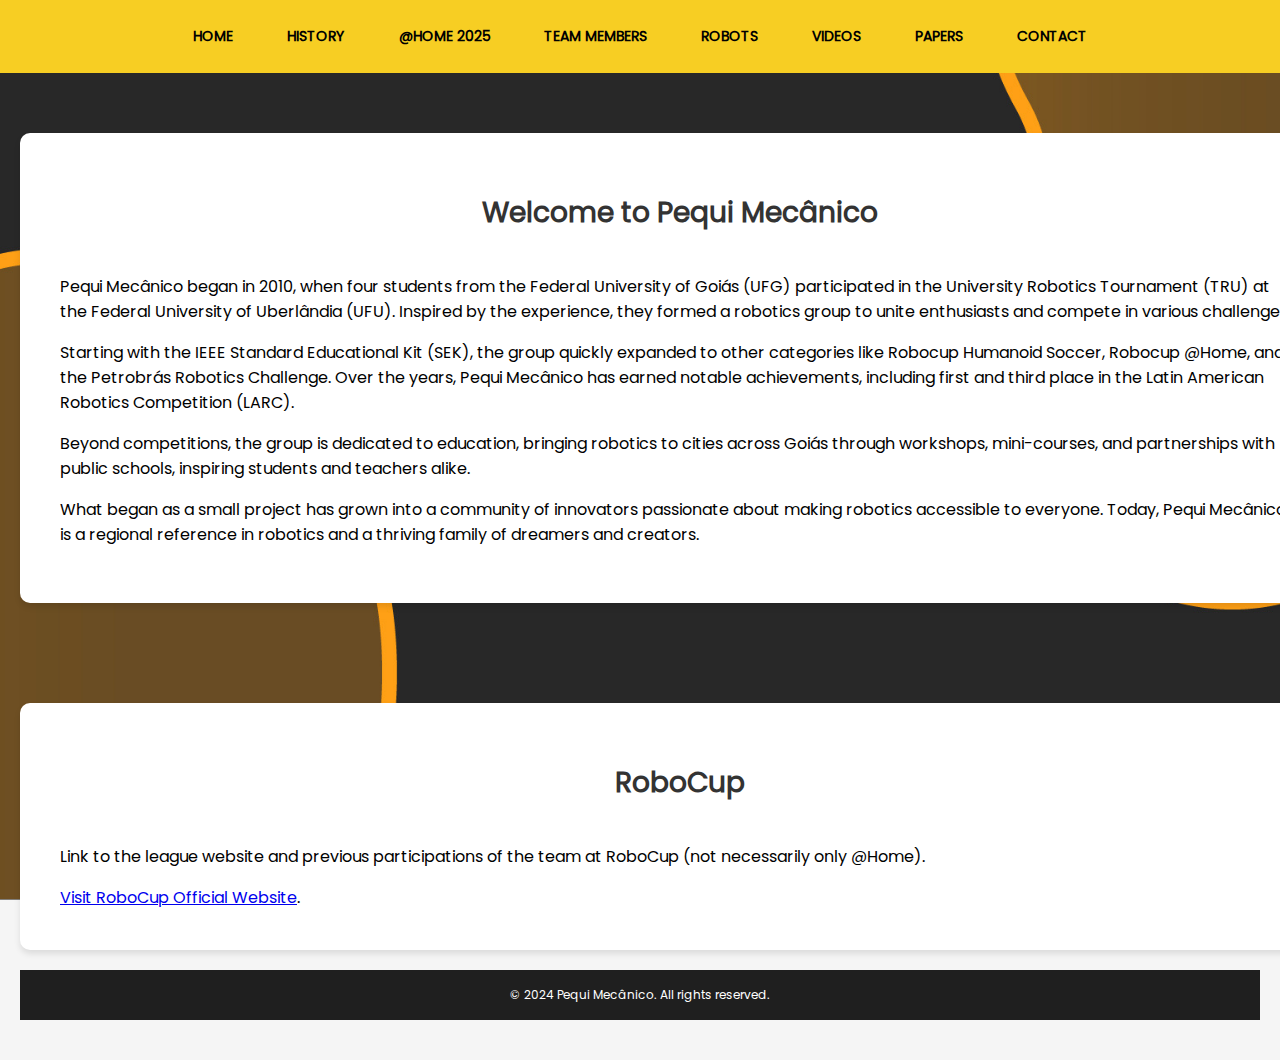
<file: index.html>
<!DOCTYPE html>
<html lang="pt-br">
<head>
    <meta charset="UTF-8">
    <meta name="viewport" content="width=device-width, initial-scale=1.0">
    <title>Home</title>
    <link rel="stylesheet" href="style.css">
    <style>
        body {
            font-family: Poppins, sans-serif;
            margin: 0;
            padding: 0;
            background-color: #f5f5f5;
        }

        .team-container {
            font-family: Poppins, sans-serif; /* Define a fonte */
            width: 100%; /* Usa 100% da largura disponível */
            max-width: 1300px; /* Largura máxima para desktop */
            margin: 20px auto; /* Centraliza o container */
            padding: 40px; /* Espaçamento interno */
            background: white; /* Fundo branco */
            border-radius: 10px; /* Borda arredondada */
            box-shadow: 0 4px 6px rgba(0, 0, 0, 0.1); /* Sombra */
        }

        h1, h2 {
            font-family: Poppins, sans-serif;
            font-size: 28px;
            color: #333;
            text-align: center;
        }

        .section {
            margin-bottom: 20px;
        }

        .section h2 {
            margin-bottom: 10px;
            color: #444;
            border-bottom: 2px solid #ffcc00;
            display: inline-block;
            padding-bottom: 5px;
        }

        .members-list {
            list-style: none;
            padding: 0;
        }

        .members-list li {
            margin: 5px 0;
            font-size: 18px;
        }

        .members-list li::before {
            content: "•";
            color: #ffcc00;
            font-weight: bold;
            margin-right: 10px;
        }
    </style>
</head>
<body>
    <!-- <div class="header">
        <h1>Home</h1>
    </div> -->

    <!-- Menu de Navegação -->
    <nav class="navbar">
        <ul>
            <li><a href="index.html">Home</a></li>
            <li><a href="history.html">History</a></li>
            <li><a href="atHome2025.html">@Home 2025</a></li>
            <li><a href="team.html">Team Members</a></li>
            <li><a href="robots.html">Robots</a></li>
            <li><a href="videos.html">Videos</a></li>
            <li><a href="papers.html">Papers</a></li>
            <li><a href="contact.html">Contact</a></li>
        </ul>
    </nav>

    <div class="content">
        <div class="team-container">
            <h1>Welcome to Pequi Mecânico</h1>
            <p>Pequi Mecânico began in 2010, when four students from the Federal University of Goiás (UFG) participated in the University Robotics Tournament (TRU) at the Federal University of Uberlândia (UFU). Inspired by the experience, they formed a robotics group to unite enthusiasts and compete in various challenges.</p>
            <p>Starting with the IEEE Standard Educational Kit (SEK), the group quickly expanded to other categories like Robocup Humanoid Soccer, Robocup @Home, and the Petrobrás Robotics Challenge. Over the years, Pequi Mecânico has earned notable achievements, including first and third place in the Latin American Robotics Competition (LARC).</p>
            <p>Beyond competitions, the group is dedicated to education, bringing robotics to cities across Goiás through workshops, mini-courses, and partnerships with public schools, inspiring students and teachers alike.</p>
            <p>What began as a small project has grown into a community of innovators passionate about making robotics accessible to everyone. Today, Pequi Mecânico is a regional reference in robotics and a thriving family of dreamers and creators.</p>
            
        </div>
    </div>
    <div class="content">
        <div class="team-container">
            <h1>RoboCup</h1>
            <p> Link to the league website and previous participations of the team at RoboCup (not necessarily only @Home).</p>
            <a href="https://athome.robocup.org/" target="_blank">Visit RoboCup Official Website</a>.

    </div>
    <div class="footer">
        <p>&copy; 2024 Pequi Mecânico. All rights reserved.</p>
    </div>
</body>
</html>
</file>
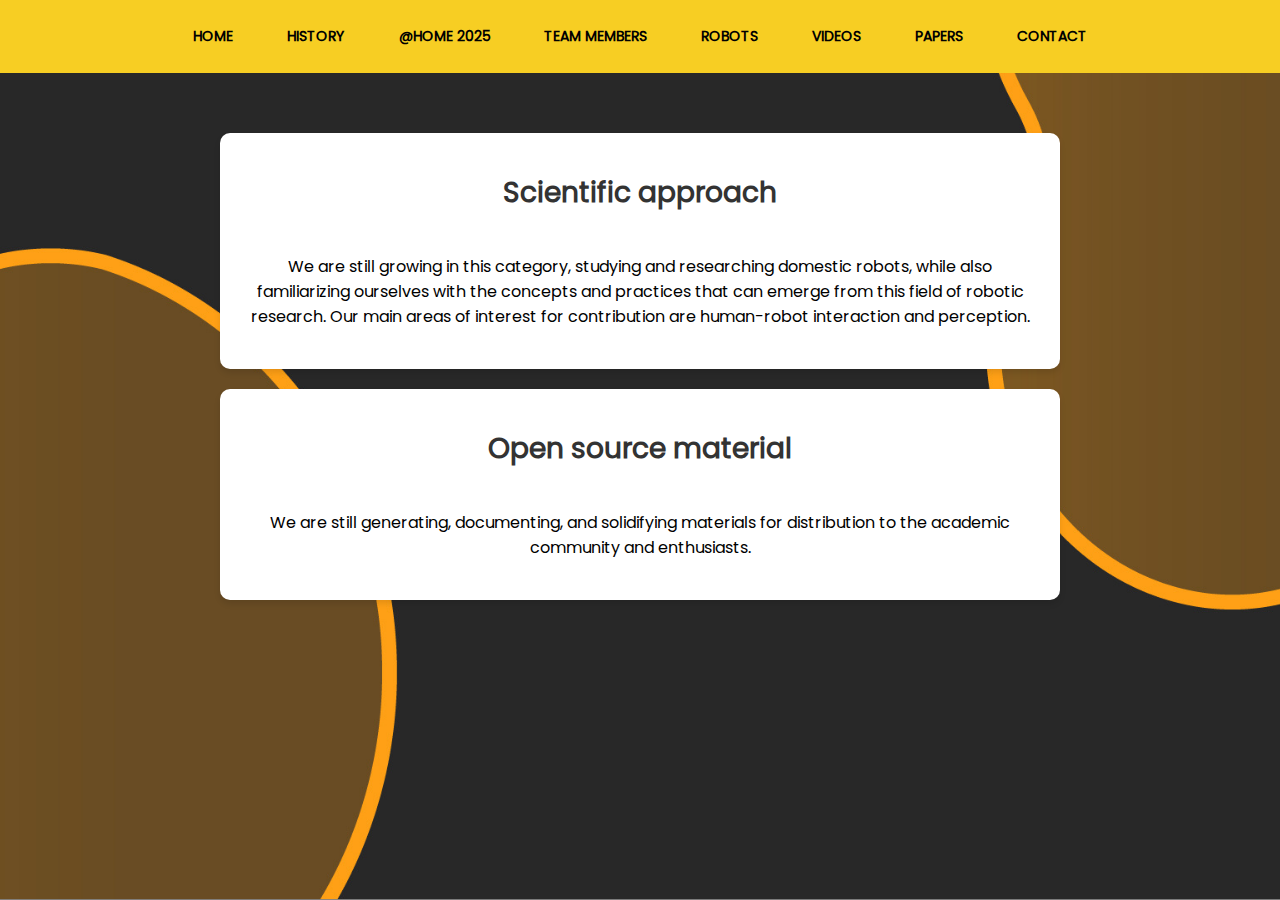
<file: atHome2025.html>
<!DOCTYPE html>
<html lang="pt-br">
<head>
    <meta charset="UTF-8">
    <meta name="viewport" content="width=device-width, initial-scale=1.0">
    <title>Team</title>
    <link rel="stylesheet" href="style.css">
    <style>
        body {
            font-family: Poppins, sans-serif;
            margin: 0;
            padding: 0;
            background-color: #f5f5f5;
        }

        .team-container {
            max-width: 800px;
            margin: 20px auto;
            padding: 20px;
            background: white;
            border-radius: 10px;
            box-shadow: 0 4px 6px rgba(0, 0, 0, 0.1);
        }

        h1, h2 {
            font-family: Poppins, sans-serif;
            font-size: 28px;
            color: #333;
            text-align: center;
        }

        .section {
            margin-bottom: 20px;
        }

        .section h2 {
            margin-bottom: 10px;
            color: #444;
            border-bottom: 2px solid #ffcc00;
            display: inline-block;
            padding-bottom: 5px;
        }

        .members-list {
            list-style: none;
            padding: 0;
        }

        .members-list li {
            margin: 5px 0;
            font-size: 18px;
        }

        .members-list li::before {
            content: "•";
            color: #ffcc00;
            font-weight: bold;
            margin-right: 10px;
        }
    </style>
</head>
<body>
    <!-- <div class="header">
        <h1>Team</h1>
    </div> -->

    <!-- Menu de Navegação -->
    <nav class="navbar">
        <ul>
            <li><a href="index.html">Home</a></li>
            <li><a href="history.html">History</a></li>
            <li><a href="atHome2025.html">@Home 2025</a></li>
            <li><a href="team.html">Team Members</a></li>
            <li><a href="robots.html">Robots</a></li>
            <li><a href="videos.html">Videos</a></li>
            <li><a href="papers.html">Papers</a></li>
            <li><a href="contact.html">Contact</a></li>
        </ul>
    </nav>

    <div class="content">
        <div class="team-container">
            <h1>Scientific approach</h1>
            <div class="section">
                <p> We are still growing in this category, studying and researching domestic robots, while also familiarizing ourselves with the concepts and practices that can emerge from this field of robotic research. Our main areas of interest for contribution are human-robot interaction and perception.</p>
            </div>
        </div>
        <div class="team-container">
            <h1>Open source material</h1>
            <div class="section">
                <p> We are still generating, documenting, and solidifying materials for distribution to the academic community and enthusiasts.</p>
            </div>
        </div>
    </div>
</body>
</html>
</file>
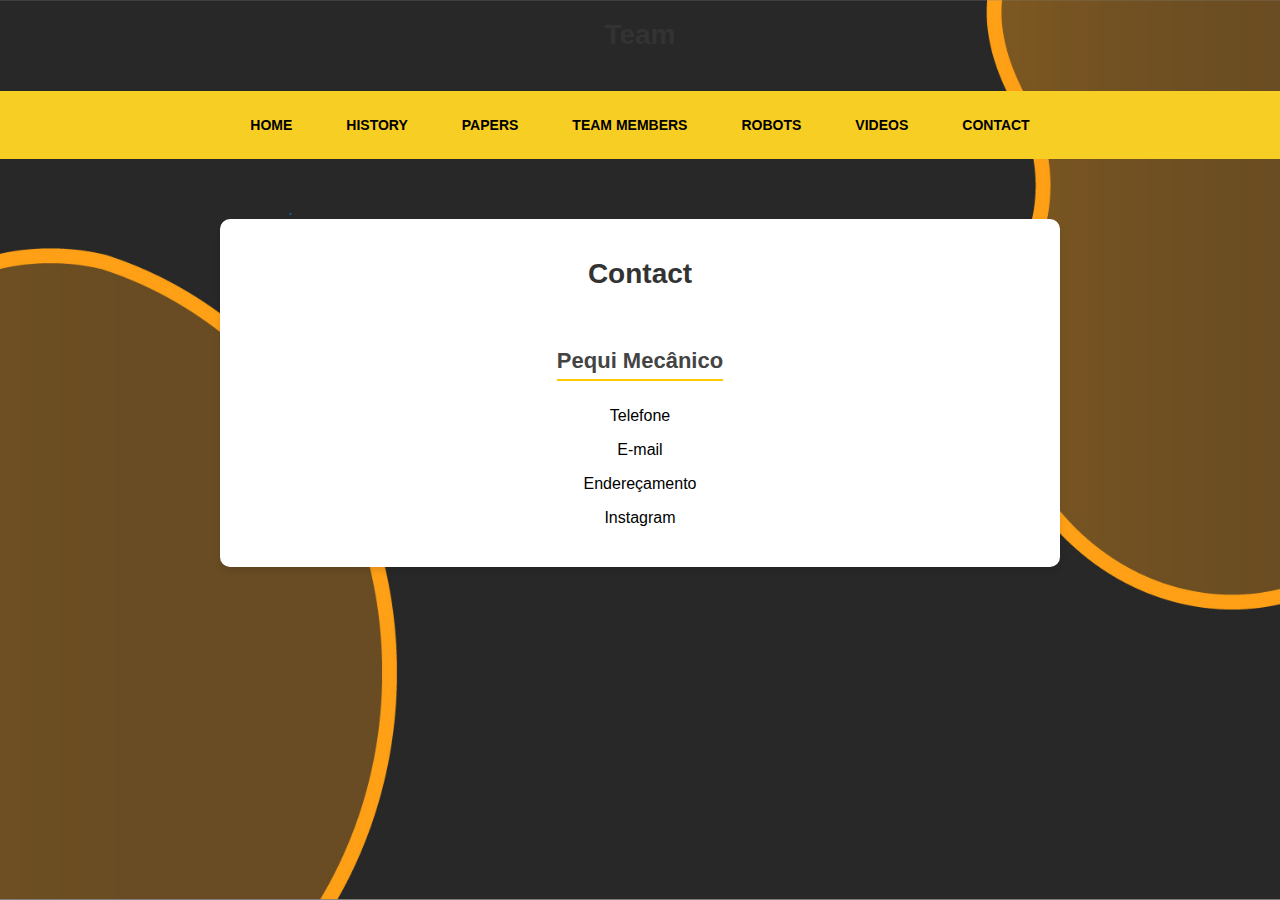
<file: contact.html>
<!DOCTYPE html>
<html lang="pt-br">
<head>
    <meta charset="UTF-8">
    <meta name="viewport" content="width=device-width, initial-scale=1.0">
    <title>Team</title>
    <link rel="stylesheet" href="style.css">
    <style>
        body {
            font-family: Arial, sans-serif;
            margin: 0;
            padding: 0;
            background-color: #f5f5f5;
        }

        .team-container {
            max-width: 800px;
            margin: 20px auto;
            padding: 20px;
            background: white;
            border-radius: 10px;
            box-shadow: 0 4px 6px rgba(0, 0, 0, 0.1);
        }

        h1, h2 {
            color: #333;
            text-align: center;
        }

        .section {
            margin-bottom: 20px;
        }

        .section h2 {
            margin-bottom: 10px;
            color: #444;
            border-bottom: 2px solid #ffcc00;
            display: inline-block;
            padding-bottom: 5px;
        }

        .members-list {
            list-style: none;
            padding: 0;
        }

        .members-list li {
            margin: 5px 0;
            font-size: 18px;
        }

        .members-list li::before {
            content: "•";
            color: #ffcc00;
            font-weight: bold;
            margin-right: 10px;
        }
    </style>
</head>
<body>
    <div class="header">
        <h1>Team</h1>
    </div>

    <!-- Menu de Navegação -->
    <nav class="navbar">
        <ul>
            <li><a href="index.html">Home</a></li>
            <li><a href="history.html">History</a></li>
            <li><a href="papers.html">Papers</a></li>
            <!-- <li><a href="atHome2025.html">@Home 2025</a></li> -->
            <li><a href="team.html">Team Members</a></li>
            <li><a href="robots.html">Robots</a></li>
            <li><a href="videos.html">Videos</a></li>
            <li><a href="contact.html">Contact</a></li>
        </ul>
    </nav>

    <div class="content">
        <div class="team-container">
            <h1>Contact</h1>

            <!-- Capitão -->
            <div class="section">
                <h2>Pequi Mecânico</h2>
                <p>Telefone</p>
                <p>E-mail</p>
                <p>Endereçamento</p>
                <p>Instagram</p>
            </div>
        </div>
    </div>
</body>
</html>
</file>
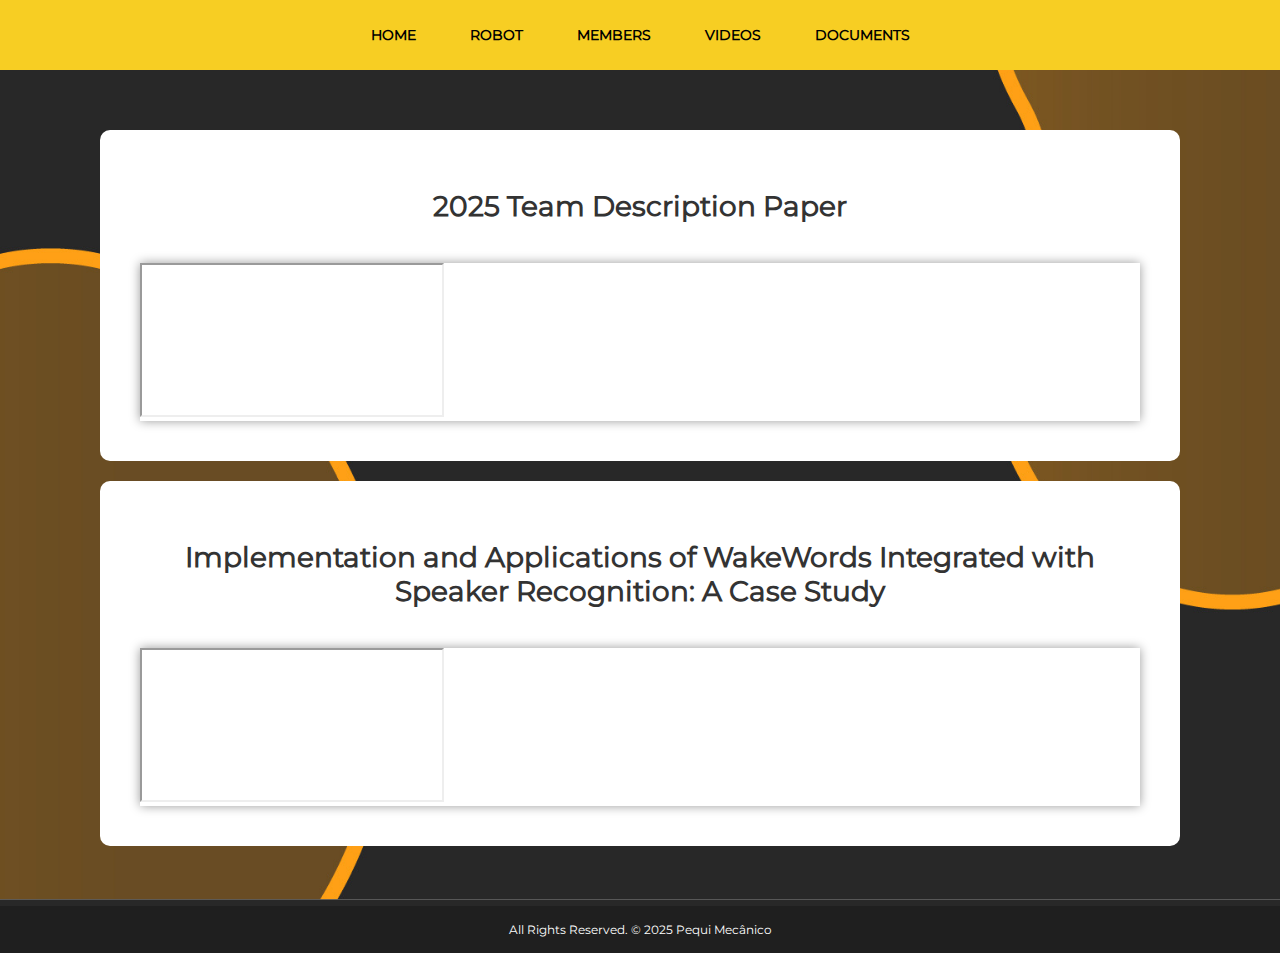
<file: documents.html>
<!DOCTYPE html>
<html lang="pt-br">
<head>
    <meta charset="UTF-8">
    <meta name="viewport" content="width=device-width, initial-scale=1, maximum-scale=1, user-scalable=no">
    <title>Papers</title>
    <link rel="stylesheet" href="style.css">
    <link rel="icon" href="images/favicon-1.svg" type="image/svg+xml">
</head>
<body>

    <!-- Menu de Navegação -->
    <nav class="navbar">
        <ul>
            <li><a href="index.html">Home</a></li>
            <li><a href="robot.html">Robot</a></li>
            <li><a href="team.html">Members</a></li>
            <li><a href="videos.html">Videos</a></li>
            <li><a href="documents.html">Documents</a></li>
        </ul>
    </nav>

    <!-- Conteúdo -->
    <div class="content">
        <div class="team-container">
            <h1>2025 Team Description Paper</h1>
            <div class="pdf-container">
                <iframe 
                    src="/pdf/PMEC_HOME_TDP_SALVADOR_2024.pdf" 
                    title="2025 TDP">
                </iframe>
            </div>
        </div>
        <div class="team-container">
            <h1>Implementation and Applications of WakeWords Integrated with Speaker Recognition: A Case Study</h1>
            <div class="pdf-container">
                <iframe 
                    src="pdf/Implementation and Applications of WakeWords Integrated with Speaker Recognition: A Case Study.pdf" 
                    title="WakeWords Case Study">
                </iframe>
            </div>
        </div>
    </div>

    <!-- Rodapé -->
    <footer class="footer">
        <p>All Rights Reserved. © 2025 Pequi Mecânico</p>
    </footer>

</body>
</html>
</file>
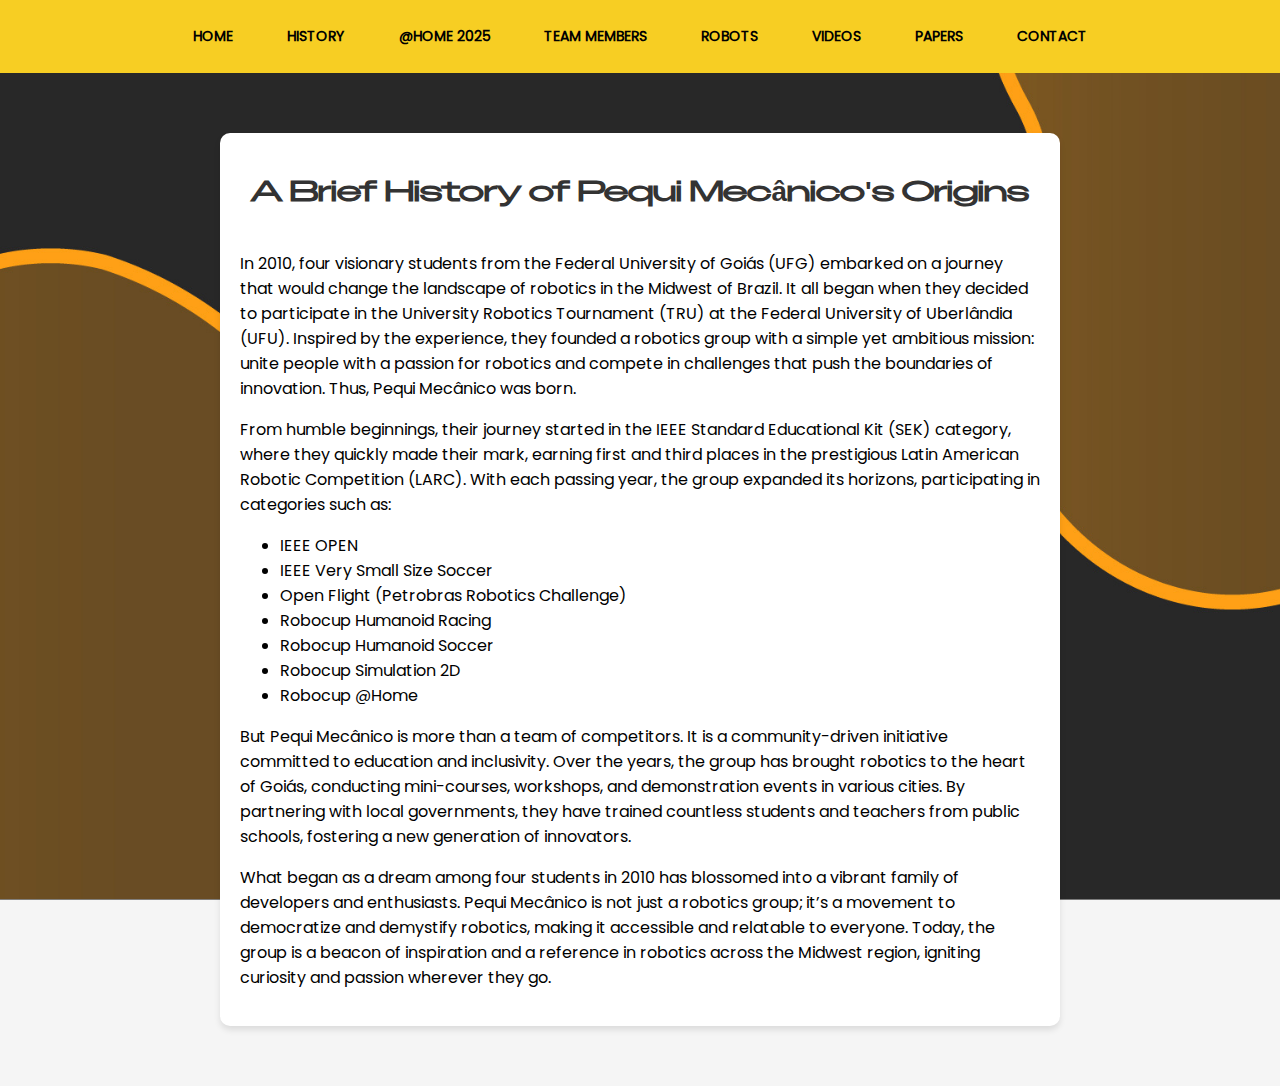
<file: history.html>
<!DOCTYPE html>
<html lang="pt-br">
<head>
    <meta charset="UTF-8">
    <meta name="viewport" content="width=device-width, initial-scale=1.0">
    <title>Team</title>
    <link rel="stylesheet" href="style.css">
    <style>
        body {
            font-family: Poppins, sans-serif;
            margin: 0;
            padding: 0;
            background-color: #f5f5f5;
        }

        .team-container {
            max-width: 800px;
            margin: 20px auto;
            padding: 20px;
            background: white;
            border-radius: 10px;
            box-shadow: 0 4px 6px rgba(0, 0, 0, 0.1);
        }

        h1, h2 {
            font-family: 'Owners-Regular', sans-serif;
            font-size: 28px;
            color: #333;
            text-align: center;
        }

        .section {
            margin-bottom: 20px;
        }

        .section h2 {
            margin-bottom: 10px;
            color: #444;
            border-bottom: 2px solid #ffcc00;
            display: inline-block;
            padding-bottom: 5px;
        }

        .members-list {
            list-style: none;
            padding: 0;
        }

        .members-list li {
            margin: 5px 0;
            font-size: 18px;
        }

        .members-list li::before {
            content: "•";
            color: #ffcc00;
            font-weight: bold;
            margin-right: 10px;
        }
    </style>
</head>
<body>
    <!-- <div class="header">
        <h1>History</h1>
    </div> -->

    <!-- Menu de Navegação -->
    <nav class="navbar">
        <ul>
            <li><a href="index.html">Home</a></li>
            <li><a href="history.html">History</a></li>
            <li><a href="atHome2025.html">@Home 2025</a></li>
            <li><a href="team.html">Team Members</a></li>
            <li><a href="robots.html">Robots</a></li>
            <li><a href="videos.html">Videos</a></li>
            <li><a href="papers.html">Papers</a></li>
            <li><a href="contact.html">Contact</a></li>
        </ul>
    </nav>

    <div class="content">
        <div class="team-container">
            <h1>A Brief History of Pequi Mecânico's Origins</h1>
            <p>In 2010, four visionary students from the Federal University of Goiás (UFG) embarked on a journey that would change the landscape of robotics in the Midwest of Brazil. It all began when they decided to participate in the University Robotics Tournament (TRU) at the Federal University of Uberlândia (UFU). Inspired by the experience, they founded a robotics group with a simple yet ambitious mission: unite people with a passion for robotics and compete in challenges that push the boundaries of innovation. Thus, Pequi Mecânico was born.</p>
            <p> From humble beginnings, their journey started in the IEEE Standard Educational Kit (SEK) category, where they quickly made their mark, earning first and third places in the prestigious Latin American Robotic Competition (LARC). With each passing year, the group expanded its horizons, participating in categories such as:</p>
            <ul class="ligas">
                <li>IEEE OPEN</li>
                <li>IEEE Very Small Size Soccer</li>
                <li>Open Flight (Petrobras Robotics Challenge)</li>
                <li>Robocup Humanoid Racing</li>
                <li>Robocup Humanoid Soccer</li>
                <li>Robocup Simulation 2D</li>
                <li>Robocup @Home</li>
            </ul>
            <p>But Pequi Mecânico is more than a team of competitors. It is a community-driven initiative committed to education and inclusivity. Over the years, the group has brought robotics to the heart of Goiás, conducting mini-courses, workshops, and demonstration events in various cities. By partnering with local governments, they have trained countless students and teachers from public schools, fostering a new generation of innovators.</p>
            <p> What began as a dream among four students in 2010 has blossomed into a vibrant family of developers and enthusiasts. Pequi Mecânico is not just a robotics group; it’s a movement to democratize and demystify robotics, making it accessible and relatable to everyone. Today, the group is a beacon of inspiration and a reference in robotics across the Midwest region, igniting curiosity and passion wherever they go.</p>
              
        </div>
    </div>
</body>
</html>
</file>
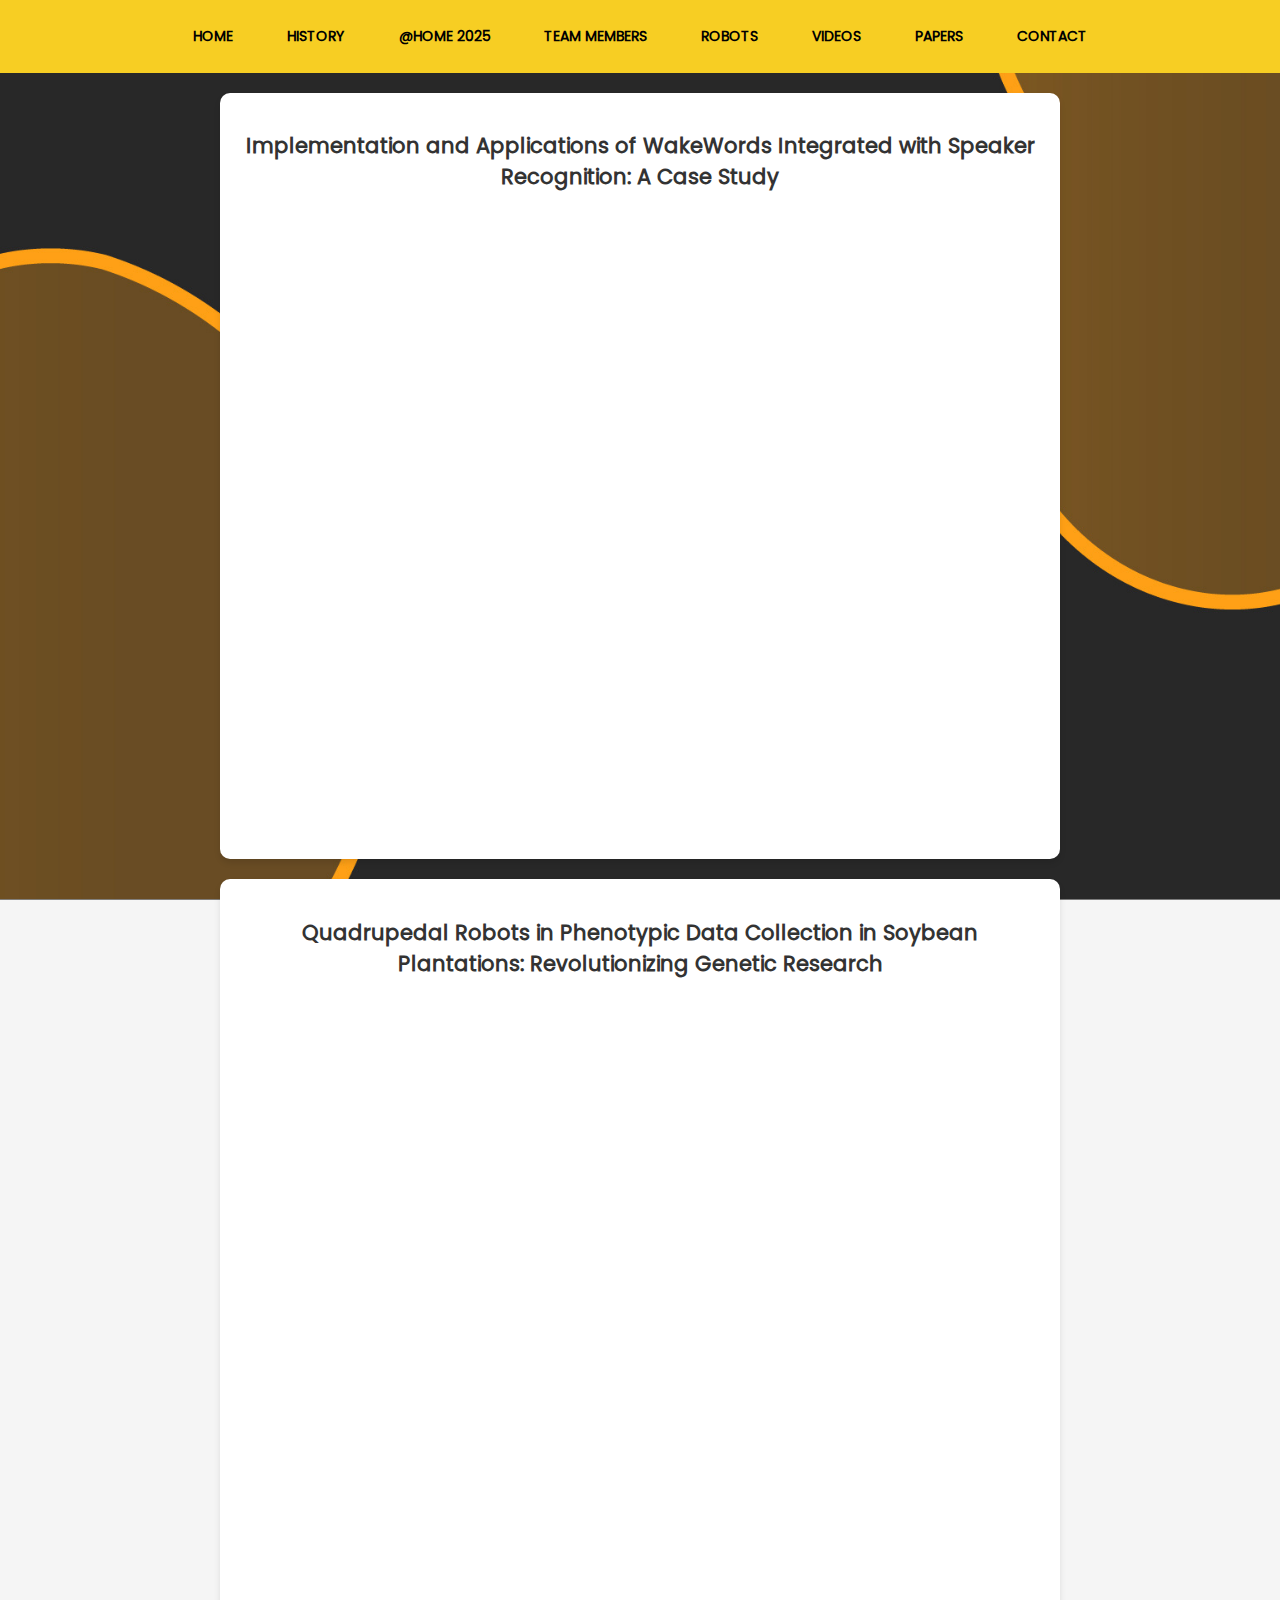
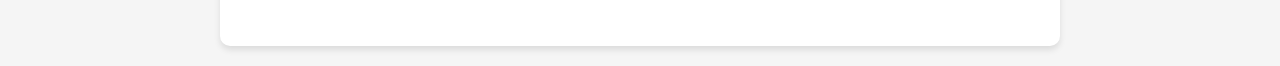
<file: papers.html>
<!DOCTYPE html>
<html lang="pt-br">
<head>
    <meta charset="UTF-8">
    <meta name="viewport" content="width=device-width, initial-scale=1.0">
    <title>Team</title>
    <link rel="stylesheet" href="style.css">
    <style>
        body {
            font-family: Poppins, sans-serif;
            margin: 0;
            padding: 0;
            background-color: #f5f5f5;
        }

        .team-container {
            max-width: 800px;
            margin: 20px auto;
            padding: 20px;
            background: white;
            border-radius: 10px;
            box-shadow: 0 4px 6px rgba(0, 0, 0, 0.1);
        }

        h1, h2 {
            font-family: Poppins, sans-serif;
            font-size: 21px;
            color: #333;
            text-align: center;
        }

        .section {
            margin-bottom: 20px;
        }

        .section h2 {
            margin-bottom: 10px;
            color: #444;
            border-bottom: 2px solid #ffcc00;
            display: inline-block;
            padding-bottom: 5px;
        }

        .members-list {
            list-style: none;
            padding: 0;
        }

        .members-list li {
            margin: 5px 0;
            font-size: 18px;
        }

        .members-list li::before {
            content: "•";
            color: #ffcc00;
            font-weight: bold;
            margin-right: 10px;
        }
    </style>
</head>
<body>
    <!-- <div class="header">
        <h1>Papers</h1>
    </div> -->

    <!-- Menu de Navegação -->
    <nav class="navbar">
        <ul>
            <li><a href="index.html">Home</a></li>
            <li><a href="history.html">History</a></li>
            <li><a href="atHome2025.html">@Home 2025</a></li>
            <li><a href="team.html">Team Members</a></li>
            <li><a href="robots.html">Robots</a></li>
            <li><a href="videos.html">Videos</a></li>
            <li><a href="papers.html">Papers</a></li>
            <li><a href="contact.html">Contact</a></li>
        </ul>
    </nav>
    <div class="team-container">
        <h2>Implementation and Applications of WakeWords Integrated with Speaker Recognition: A Case Study</h2>
        <iframe src="pdf/Implementation and Applications of WakeWords Integrated with Speaker Recognition: A Case Study.pdf" width="100%" height="600px" style="border: none;"></iframe>
    </div>
    </div>
    <div class="team-container">
        <h2>Quadrupedal Robots in Phenotypic Data Collection in Soybean Plantations: Revolutionizing Genetic Research</h2>
        <iframe src="pdf/rôbos quadrúpedes.pdf" width="100%" height="600px" style="border: none;"></iframe>
    </div>
    </div>
</body>
</html>
</file>
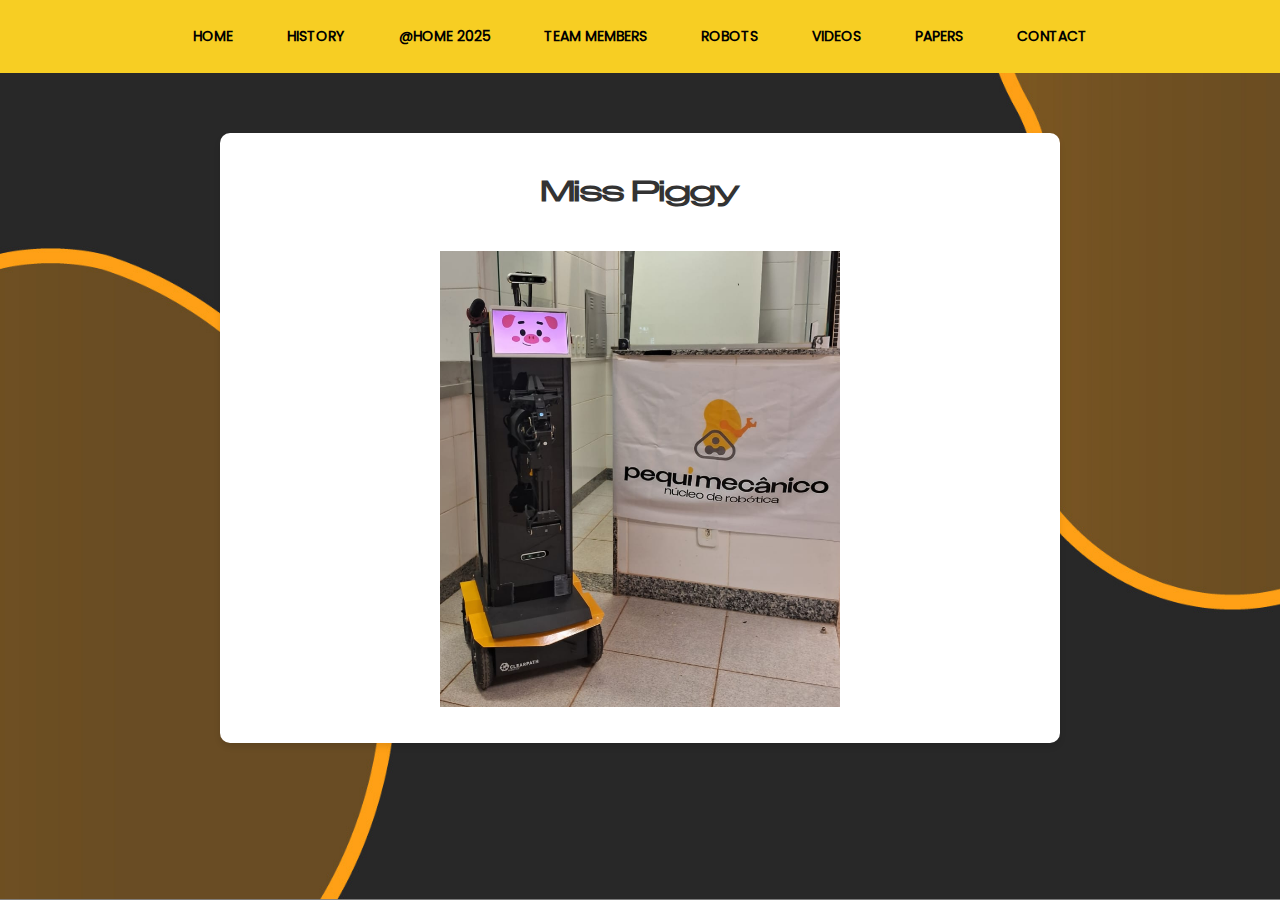
<file: robots.html>
<!DOCTYPE html>
<html lang="pt-br">
<head>
    <meta charset="UTF-8">
    <meta name="viewport" content="width=device-width, initial-scale=1.0">
    <title>Robots</title>
    <link rel="stylesheet" href="style.css">
    <style>
        body {
            font-family: Poppins, sans-serif;
            margin: 0;
            padding: 0;
            background-color: #f5f5f5;
        }

        .team-container {
            max-width: 800px;
            margin: 20px auto;
            padding: 20px;
            background: white;
            border-radius: 10px;
            box-shadow: 0 4px 6px rgba(0, 0, 0, 0.1);
        }

        h1, h2 {
            font-family: 'Owners-Regular', sans-serif;
            font-size: 28px;
            color: #333;
            text-align: center;
        }

        .section {
            margin-bottom: 20px;
        }

        .section h2 {
            margin-bottom: 10px;
            color: #444;
            border-bottom: 2px solid #ffcc00;
            display: inline-block;
            padding-bottom: 5px;
        }

        .members-list {
            list-style: none;
            padding: 0;
        }

        .members-list li {
            margin: 5px 0;
            font-size: 18px;
        }

        .members-list li::before {
            content: "•";
            color: #ffcc00;
            font-weight: bold;
            margin-right: 10px;
        }
    </style>
</head>
<body>
    <!-- <div class="header">
        <h1>Team</h1>
    </div> -->

    <!-- Menu de Navegação -->
    <nav class="navbar">
        <ul>
            <li><a href="index.html">Home</a></li>
            <li><a href="history.html">History</a></li>
            <li><a href="atHome2025.html">@Home 2025</a></li>
            <li><a href="team.html">Team Members</a></li>
            <li><a href="robots.html">Robots</a></li>
            <li><a href="videos.html">Videos</a></li>
            <li><a href="papers.html">Papers</a></li>
            <li><a href="contact.html">Contact</a></li>
        </ul>
    </nav>

    <div class="content">
        <div class="team-container">
            <h1> Miss Piggy</h1>
            <div style="text-align: center;">
                <img src="images/MissPiggy2.jpeg" alt="Miss Piggy" class="robot-photo" style="width: 100%; max-width: 400px; height: auto; display: block; margin: 0 auto;"></p>
            </div></div>
        </div>
    </div>
</body>
</html>
</file>
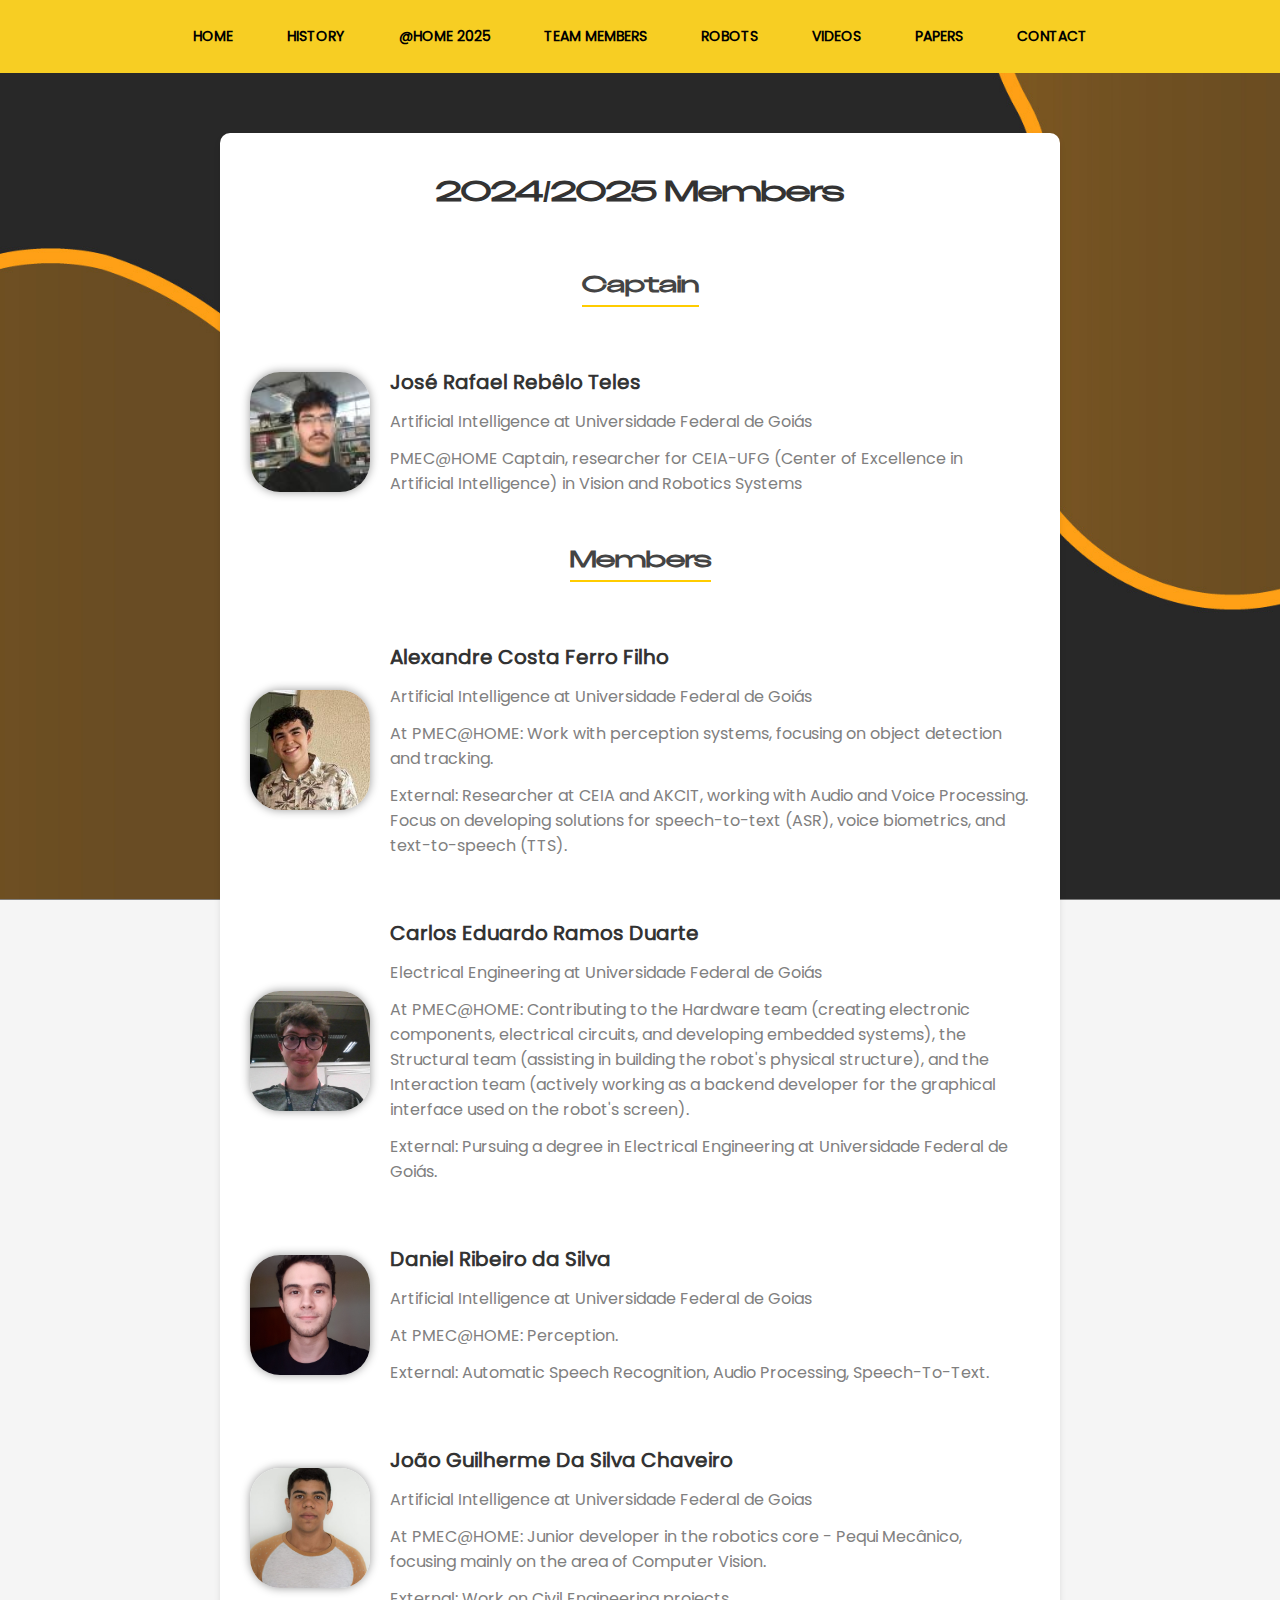
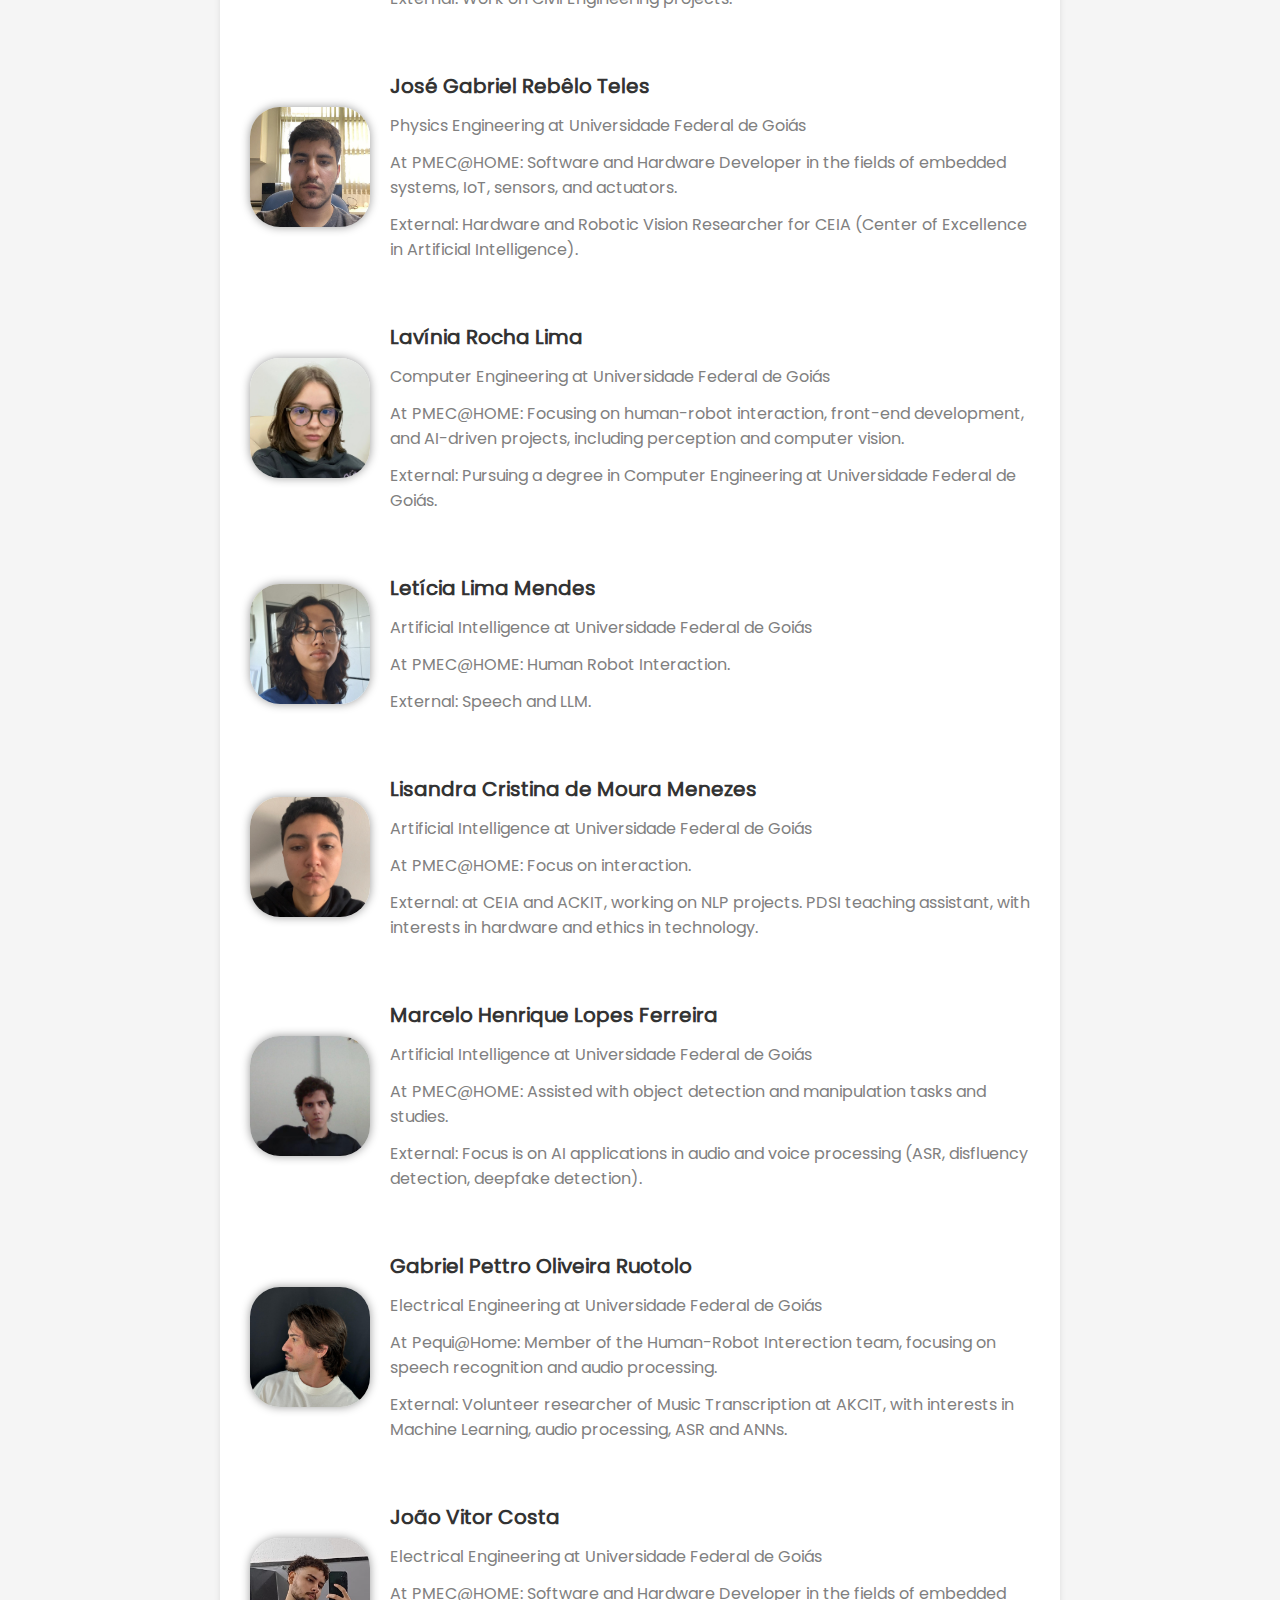
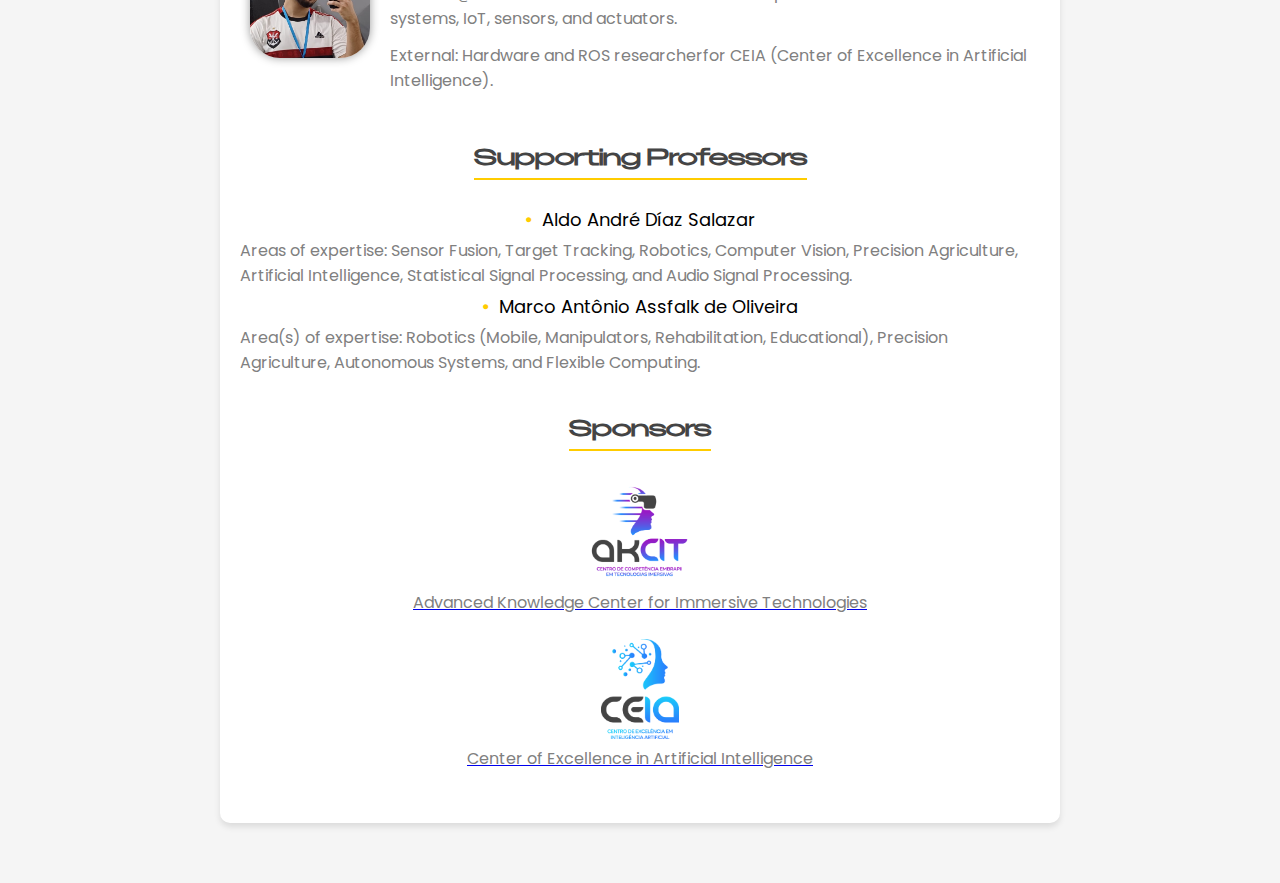
<file: team.html>
<!DOCTYPE html>
<html lang="pt-br">
<head>
    <meta charset="UTF-8">
    <meta name="viewport" content="width=device-width, initial-scale=1.0">
    <title>Team</title>
    <link rel="stylesheet" href="style.css">
</head>
    <style>
        body {
            font-family: Poppins, sans-serif;
            margin: 0;
            padding: 0;
            background-color: #f5f5f5;
        }

        .team-container {
            max-width: 800px;
            margin: 20px auto;
            padding: 20px;
            background: white;
            border-radius: 10px;
            box-shadow: 0 4px 6px rgba(0, 0, 0, 0.1);
        }

        h1, h2 {
            font-family: 'Owners-Regular', sans-serif;
            font-size: 28px;
            color: #333;
            text-align: center;
        }

        .section {
            margin-bottom: 20px;
        }

        .section h2 {
            font-size: 22px;
            margin-bottom: 10px;
            color: #444;
            border-bottom: 2px solid #ffcc00;
            display: inline-block;
            padding-bottom: 5px;
        }

        .members-list {
            list-style: none;
            padding: 0;
        }

        .members-list li {
            margin: 5px 0;
            font-size: 18px;
        }

        .members-list li::before {
            content: "•";
            color: #ffcc00;
            font-weight: bold;
            margin-right: 10px;
        }
    </style>
</head>
<body>
    <!-- <div class="header">
        <h1>Team</h1>
    </div> -->

    <!-- Menu de Navegação -->
    <nav class="navbar">
        <ul>
            <li><a href="index.html">Home</a></li>
            <li><a href="history.html">History</a></li>
            <li><a href="atHome2025.html">@Home 2025</a></li>
            <li><a href="team.html">Team Members</a></li>
            <li><a href="robots.html">Robots</a></li>
            <li><a href="videos.html">Videos</a></li>
            <li><a href="papers.html">Papers</a></li>
            <li><a href="contact.html">Contact</a></li>
        </ul>
    </nav>

    <div class="content">
        <div class="team-container">
            <h1>2024/2025 Members</h1>

            <!-- Capitão -->
            <div class="section">
                <h2>Captain</h2>
                <div class="member-container">
                    <img src="images/joserafael.jpeg" alt="Jose Rafael" class="member-photo">
                    <div class="member-info">
                        <span class="member-name">José Rafael Rebêlo Teles</span>
                        <p class="subphrase">Artificial Intelligence at Universidade Federal de Goiás</p>
                        <p class="subphrase">PMEC@HOME Captain, researcher for CEIA-UFG (Center of Excellence in Artificial Intelligence) in Vision and Robotics Systems</p>
                    </div>
                </div>
            </div>
            
            <!-- Membros -->
            <div class="section">
                <h2>Members</h2>
                <ul class="members-list">
                    <div class="member-container">
                        <img src="images/alexandre.jpeg" alt="Alexandre" class="member-photo">
                        <div class="member-info">
                            <span class="member-name">Alexandre Costa Ferro Filho</span>
                            <p class="subphrase">Artificial Intelligence at Universidade Federal de Goiás</p>
                            <p class="subphrase">At PMEC@HOME: Work with perception systems, focusing on object detection and tracking.</p>
                            <p class="subphrase">External: Researcher at CEIA and AKCIT, working with Audio and Voice Processing. Focus on developing solutions for speech-to-text (ASR), voice biometrics, and text-to-speech (TTS).</p>
                        </div>
                    </div>
                    <div class="member-container">
                        <img src="images/cadu.jpeg" alt="Cadu" class="member-photo">
                        <div class="member-info">
                            <span class="member-name">Carlos Eduardo Ramos Duarte</span>
                            <p class="subphrase">Electrical Engineering at Universidade Federal de Goiás</p>
                            <p class="subphrase">At PMEC@HOME: Contributing to the Hardware team (creating electronic components, electrical circuits, and developing embedded systems), the Structural team (assisting in building the robot's physical structure), and the Interaction team (actively working as a backend developer for the graphical interface used on the robot's screen).</p>
                            <p class="subphrase">External: Pursuing a degree in Electrical Engineering at Universidade Federal de Goiás.</p>
                        </div>
                    </div>
                    <div class="member-container">
                        <img src="images/daniel.jpg" alt="Daniel" class="member-photo">
                        <div class="member-info">
                            <span class="member-name">Daniel Ribeiro da Silva</span>
                            <p class="subphrase">Artificial Intelligence at Universidade Federal de Goias</p>
                            <p class="subphrase">At PMEC@HOME: Perception.</p>
                            <p class="subphrase">External: Automatic Speech Recognition, Audio Processing, Speech-To-Text.</p>
                        </div>
                    </div>
                    <div class="member-container">
                        <img src="images/joão_guilherme.jpeg" alt="João Guilherme" class="member-photo">
                        <div class="member-info">
                            <span class="member-name">João Guilherme Da Silva Chaveiro</span>
                            <p class="subphrase">Artificial Intelligence at Universidade Federal de Goias</p>
                            <p class="subphrase">At PMEC@HOME: Junior developer in the robotics core - Pequi Mecânico, focusing mainly on the area of Computer Vision.</p>
                            <p class="subphrase">External: Work on Civil Engineering projects.</p>
                        </div>
                    </div>

                    <div class="member-container">
                        <img src="images/joseGabriel.jpeg" alt="Jose Gabriel" class="member-photo">
                        <div class="member-info">
                            <span class="member-name">José Gabriel Rebêlo Teles</span>
                            <p class="subphrase">Physics Engineering at Universidade Federal de Goiás</p>
                            <p class="subphrase">At PMEC@HOME: Software and Hardware Developer in the fields of embedded systems, IoT, sensors, and actuators.</p>
                            <p class="subphrase">External: Hardware and Robotic Vision Researcher for CEIA (Center of Excellence in Artificial Intelligence).</p>
                        </div>
                    </div>
                    <div class="member-container">
                        <img src="images/lavinia.jpeg" alt="Lavinia" class="member-photo">
                        <div class="member-info">
                            <span class="member-name">Lavínia Rocha Lima</span>
                            <p class="subphrase">Computer Engineering at Universidade Federal de Goiás</p>
                            <p class="subphrase">At PMEC@HOME: Focusing on human-robot interaction, front-end development, and AI-driven projects, including perception and computer vision.</p>
                            <p class="subphrase">External: Pursuing a degree in Computer Engineering at Universidade Federal de Goiás.</p>
                        </div>
                    </div>
                    <div class="member-container">
                        <img src="images/leticia.jpeg" alt="Leticia" class="member-photo">
                        <div class="member-info">
                            <span class="member-name">Letícia Lima Mendes</span>
                            <p class="subphrase">Artificial Intelligence at Universidade Federal de Goiás</p>
                            <p class="subphrase">At PMEC@HOME: Human Robot Interaction.</p>
                            <p class="subphrase">External: Speech and LLM.</p>
                        </div>
                    </div>
                    <div class="member-container">
                        <img src="images/lisandra.jpg" alt="Lisandra" class="member-photo">
                        <div class="member-info">
                            <span class="member-name">Lisandra Cristina de Moura Menezes</span>
                            <p class="subphrase">Artificial Intelligence at Universidade Federal de Goiás</p>
                            <p class="subphrase">At PMEC@HOME: Focus on interaction.</p>
                            <p class="subphrase">External: at CEIA and ACKIT, working on NLP projects. PDSI teaching assistant, with interests in hardware and ethics in technology.</p>
                        </div>
                    </div>
                    <div class="member-container">
                        <img src="images/marcelo.jpeg" alt="Marcelo" class="member-photo">
                        <div class="member-info">
                            <span class="member-name">Marcelo Henrique Lopes Ferreira</span>
                            <p class="subphrase">Artificial Intelligence at Universidade Federal de Goiás</p>
                            <p class="subphrase">At PMEC@HOME: Assisted with object detection and manipulation tasks and studies.</p>
                            <p class="subphrase">External: Focus is on AI applications in audio and voice processing (ASR, disfluency detection, deepfake detection).</p>
                        </div>
                    </div>
                    <div class="member-container">
                        <img src="images/gabrielPettro.jpeg" alt="Gabriel Pettro" class="member-photo">
                        <div class="member-info">
                            <span class="member-name">Gabriel Pettro Oliveira Ruotolo</span>
                            <p class="subphrase">Electrical Engineering at Universidade Federal de Goiás</p>
                            <p class="subphrase">At Pequi@Home: Member of the Human-Robot Interection team, focusing on speech recognition and audio processing.</p>
                            <p class="subphrase">External: Volunteer researcher of Music Transcription at AKCIT, with interests in Machine Learning, audio processing, ASR and ANNs.</p>
                        </div>
                    </div>
                    <div class="member-container">
                        <img src="images/costa.jpeg" alt="Costa" class="member-photo">
                        <div class="member-info">
                            <span class="member-name">João Vitor Costa</span>
                            <p class="subphrase">Electrical Engineering at Universidade Federal de Goiás</p>
                            <p class="subphrase">At PMEC@HOME: Software and Hardware Developer in the fields of embedded systems, IoT, sensors, and actuators.</p>
                            <p class="subphrase">External: Hardware and ROS researcherfor CEIA (Center of Excellence in Artificial Intelligence).</p>
                        </div>
                     </div>
                </ul>
            </div>

            <!-- Professores Apoiadores -->
            <div class="section">
                <h2>Supporting Professors</h2>
                <ul class="members-list">
                    <li>Aldo André Díaz Salazar</li>
                    <p class="subphrase">Areas of expertise: Sensor Fusion, Target Tracking, Robotics, Computer Vision, Precision Agriculture, Artificial Intelligence, Statistical Signal Processing, and Audio Signal Processing.</p>
                    <li>Marco Antônio Assfalk de Oliveira</li>
                    <p class="subphrase">Area(s) of expertise: Robotics (Mobile, Manipulators, Rehabilitation, Educational), Precision Agriculture, Autonomous Systems, and Flexible Computing.</p>
            <!-- Adicione mais nomes conforme necessário -->
             
                </ul>
            </div>
            <div class="section">
                <h2>Sponsors</h2>
                <div class="sponsors-container">
                    <a href="https://akcit.ufg.br/?trk=public_post-text" target="_blank">
                        <img src="images/Logo AKCIT/Vertical Preta.png" alt="AKCIT Logo" class="sponsor-logo">
                        <p class="subphrase">Advanced Knowledge Center for Immersive Technologies</p>
                    </a>
                    <a href="https://ceia.ufg.br/" target="_blank">
                        <img src="images/logo CEIA/sem fundo 2.png" alt="CEIA Logo" class="sponsor-logo">
                        <p class="subphrase">Center of Excellence in Artificial Intelligence</p>
                    </a>
                </div>
            </div>
            
        </div>
    </div>
</body>
</html>
</file>
<file: style.css>
/* Importando fontes personalizadas (da nova identidade do Pequi) */
@font-face {
    font-family: 'Owners-Regular';
    src: url('/fonts/Owners-Wide-Regular.otf') format('opentype');
}

@font-face {
    font-family: 'Owners-Medium';
    src: url('/fonts/Owners-Wide-Medium.otf') format('opentype');
}

@font-face {
    font-family: 'Poppins';
    src: url('/fonts/Poppins-Regular.ttf') format('truetype');
}

@font-face {
    font-family: 'Roboto';
    src: url('/fonts/Roboto-Regular.ttf') format('truetype');
}

@font-face {
    font-family: 'Montserrat';
    src: url('/fonts/Montserrat-Regular.ttf') format('truetype');
}

body {
    font-family: 'Montserrat', sans-serif;
    margin: 0;
    padding: 0;
    background-image: url(/images/fundo.svg);
    background-size: cover;
    background-position: center;
    background-repeat: no-repeat;
    background-attachment: fixed;
    background-color: #282828;
}

.navbar {
    font-weight: 700;
    background-color: #F7CE23;
    position: sticky;
    top: 0;
    width: 100%;
    z-index: 1000;
    padding: 14px 0;
    margin-bottom: 20px;
    display: flex;
    justify-content: center;
}   

.navbar ul {
    margin: 0;
    padding: 0;
    list-style: none;
    display: flex;
    justify-content: center;
    gap: 14px;
}

.navbar li {
    margin: 0;
    padding: 0;
}

.navbar a {
    display: block;
    color: black;
    text-align: center;
    padding: 12px 20px;
    text-decoration: none;
    font-size: 14px;
    font-weight: 700;
    text-transform: uppercase;
    box-sizing: border-box;
    transition: all 0.4s ease-in-out;
}

.navbar a:hover {
    background-color: white;
    border-radius: 40px;
    box-shadow: 0 0 10px rgba(0, 0, 0, 0.4);
}

.content {
    padding: 20px;
    margin-top: 20px;
    margin-bottom: 20px;
}

.section {
    text-align: center;
    margin-bottom: 20px;
}

.team-container {
    width: 100%;
    max-width: 1000px;
    margin: 20px auto;
    padding: 40px;
    background: white;
    border-radius: 10px;
}

.member-container {
    display: flex;
    justify-content: space-between;
    align-items: center;
    gap: 20px;
    padding: 10px;
    margin-top: 40px;
    margin-bottom: 20px;
}

.member-name {
    font-size: 20px;
    font-weight: bold;
    color: #333;
    align-items: flex-start;
}

.member-info {
    flex: 1;
    display: flex;
    flex-direction: column;
    gap: 12px;
    align-items: flex-start;
}

.member-photo {
    width: 120px;
    height: 120px;
    border-radius: 30px;
    object-fit: cover;
    box-shadow: 0 0 10px rgba(0, 0, 0, 0.4);
}

h1, h2 {
    font-size: 28px;
    color: #333;
    text-align: center;
    margin-bottom: 40px;
}

.section h2 {
    font-size: 22px;
    margin-bottom: 10px;
    color: #444;
    border-bottom: 2px solid #ffcc00;
    display: inline-block;
    padding-bottom: 5px;
}

.subphrase {
    font-size: 16px;
    color: gray;
    text-align: left;
    margin: 0;
    padding: 0;
}

.members-list {
    list-style: none;
    padding: 0;
}

.members-list li {
    margin: 5px 0;
    font-size: 18px;
}

.members-list li::before {
    content: "•";
    color: #ffcc00;
    font-weight: bold;
    margin-right: 10px;
}

.sponsors-container {
    padding: 12px 20px;
    display: flex;
    justify-content: center;
    align-items: center;
    margin-top: 10px;
    gap: 24px;
    flex-wrap: wrap;
}

.sponsor-logo {
    width: 100px;
    height: 100px;
    object-fit: contain;
    border-radius: 10px;
}

.sponsor-item {
    display: flex;
    flex-direction: column;
    align-items: center;
    justify-content: center;
    text-align: center;
    padding: 16px 10px 2px 10px;
    border: 1px solid #ddd;
    border-radius: 8px;
    box-shadow: 0 0 10px rgba(0, 0, 0, 0.2);
    transition: transform 0.3s ease, box-shadow 0.3s ease;
}

.sponsor-item:hover {
    transform: scale(1.1);
    box-shadow: 0 0 10px rgba(0, 0, 0, 0.4);
}

.sponsors-subphrase {
    font-size: 14px;
    color: black;
}

.contact-container {
    display: flex;
    justify-content: center;
    gap: 24px;
    flex-wrap: wrap;
}

.contact-item {
    display: flex;
    flex-direction: column;
    align-items: center;
    justify-content: center;
    text-align: center;
    padding: 16px 10px 2px 10px;
    border: 1px solid #ddd;
    border-radius: 8px;
    box-shadow: 0 0 10px rgba(0, 0, 0, 0.2);
    transition: transform 0.3s ease, box-shadow 0.3s ease;
}

.contact-item:hover {
    transform: scale(1.1);
    box-shadow: 0 0 10px rgba(0, 0, 0, 0.4);
}

.contact-logo {
    max-width: 50px;
    margin-bottom: 0px;
}

.contact-subphrase {
    font-size: 16px;
    color: black;
}

.video-container {
    width: 100%;
    max-width: 800px;
    margin: 0 auto;
    padding: 10px;
}

.video-container video {
    width: 100%;
    height: auto;
    border-radius: 10px;
    box-shadow: 0 0 10px rgba(0, 0, 0, 0.4);
}

.pdf-container {
    box-shadow: 0 0 10px rgba(0, 0, 0, 0.4);
}

html {
    scroll-behavior: smooth;
}

.footer {
    background-color: #1f1f1f;
    color: white;
    text-align: center;
    padding: 4px 0;
    position: relative;
    width: 100%;
    box-sizing: border-box;
    font-size: 12px;
}

/* Responsividade */
@media screen and (max-width: 390px) {

    body {
        font-size: 10px;
    }

    .navbar a {
        font-size: 10px;
        padding: 12px 0px;
    }

    .navbar a:hover {
        border-radius: 20px;
    }

    h1, h2 {
        font-size: 11px;
    }

    .section h2 {
        font-size: 11px;
    }

    .team-container {
        max-width: 250px;
    }

    .member-name {
        font-size: 10px;
    }

    .members-list li {
        font-size: 10px;
    }

    .subphrase {
        font-size: 9px;
    }

    .sponsors-container {
        max-width: 50px;
    }

    .contact-container {
        max-width: 50px;
    }

    .contact-subphrase {
        font-size: 10px;
    }

    .video-container {
        max-width: 200px;
    }

    .footer {
        font-size: 10px;
        padding: 8px 0;
    }

    html {
        overflow-x: hidden;
    }

    .pdf-container {
        max-width: 200px;
    }

}
</file>
